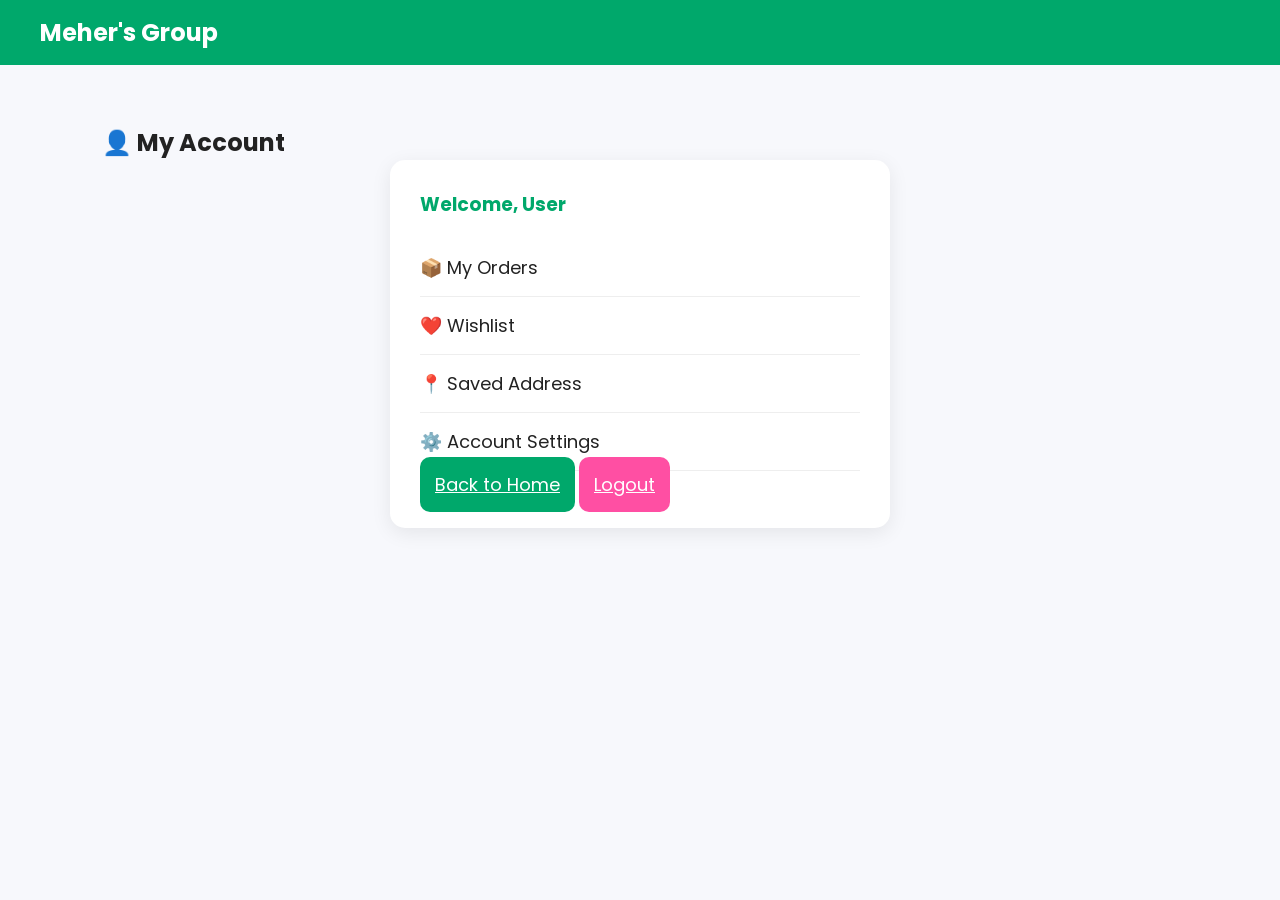
<file: account.html>
<!DOCTYPE html>
<html lang="en">
<head>
<meta charset="UTF-8">
<meta name="viewport" content="width=device-width, initial-scale=1.0">
<title>My Account - Meher's Group</title>
<link rel="stylesheet" href="style.css">
</head>

<body>

<header class="header">
    <h2>Meher's Group</h2>
</header>

<section class="account">

    <h2>👤 My Account</h2>

    <div class="account-card">
        <h3>Welcome, User</h3>

        <p>📦 My Orders</p>
        <p>❤️ Wishlist</p>
        <p>📍 Saved Address</p>
        <p>⚙️ Account Settings</p>

        <a href="index.html" class="checkout-btn">Back to Home</a>
       <a href="login.html" class="checkout-btn" style="margin-top:15px;background:#FF4FA3;">
    Logout
</a> 
    </div>

</section>

</body>
</html>
</file>
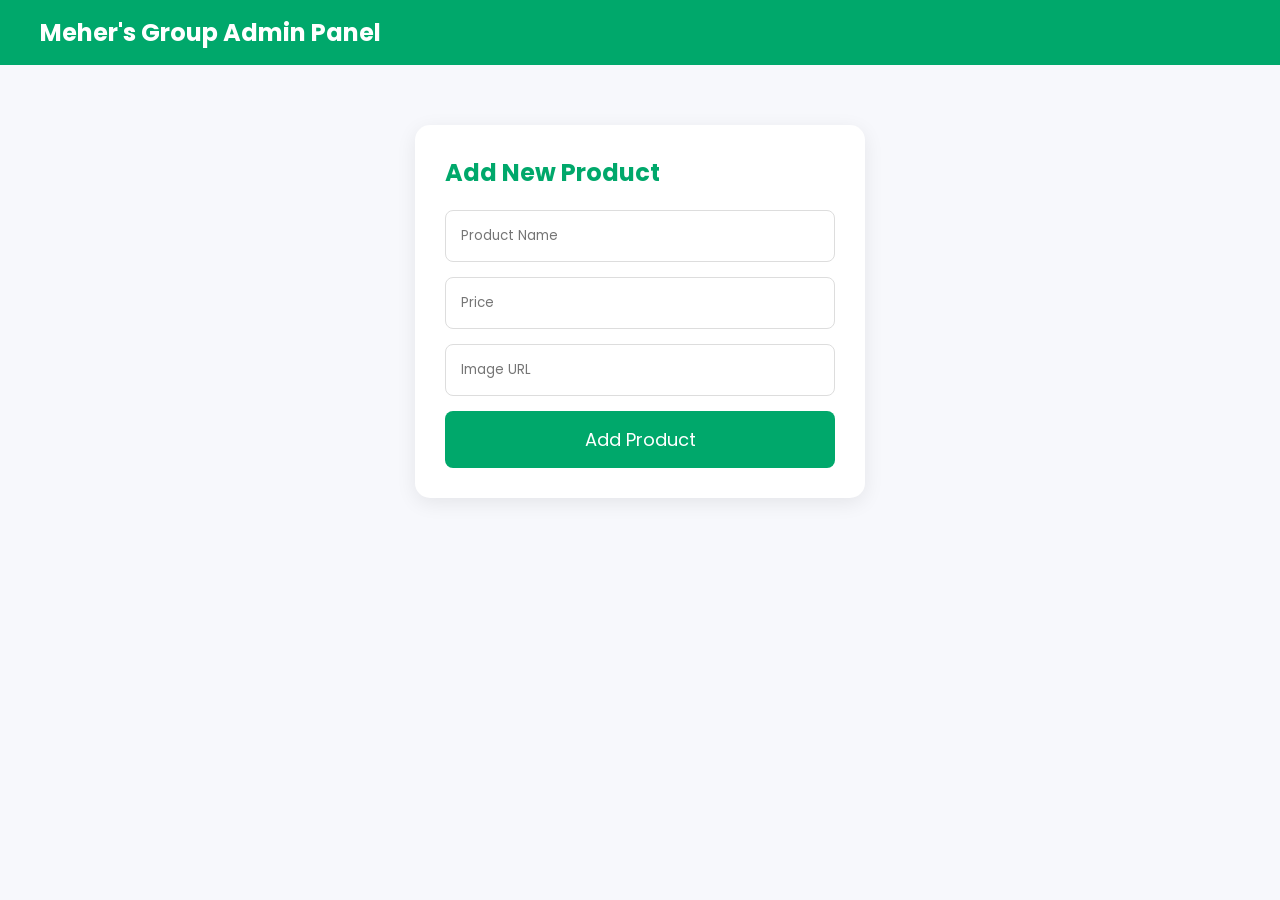
<file: admin.html>
<!DOCTYPE html>
<html lang="en">
<head>
<meta charset="UTF-8">
<meta name="viewport" content="width=device-width, initial-scale=1.0">
<title>Admin Panel - Meher's Group</title>
<link rel="stylesheet" href="style.css">
</head>

<body>

<header class="header">
    <h2>Meher's Group Admin Panel</h2>
</header>

<section class="checkout">

<h2>Add New Product</h2>

<form>

<input type="text" placeholder="Product Name">

<input type="number" placeholder="Price">

<input type="text" placeholder="Image URL">

<button type="submit">
Add Product
</button>

</form>

</section>

 <script src="admin.js"></script>
    
</body>
</html>
</file>
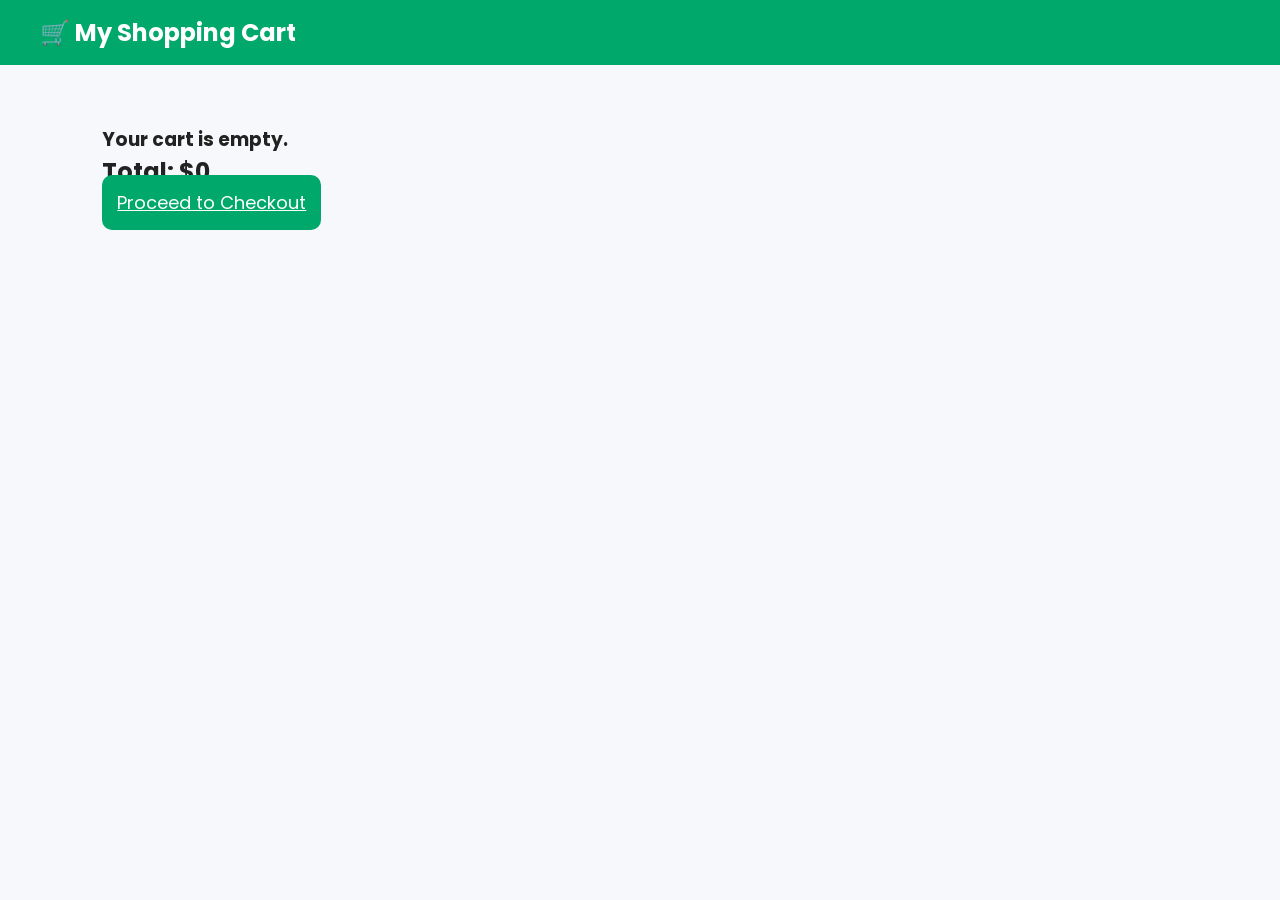
<file: cart.html>
<!DOCTYPE html>
<html lang="en">
<head>
    <meta charset="UTF-8">
    <meta name="viewport" content="width=device-width, initial-scale=1.0">
    <title>Shopping Cart - Meher's Group</title>
    <link rel="stylesheet" href="style.css">
</head>
<body>

<header class="header">
    <h2>🛒 My Shopping Cart</h2>
</header>

<section class="cart-page">
    <div id="cart-items"></div>

    <h2>Total: $<span id="total">0</span></h2>

   <a href="checkout.html" class="checkout-btn">
Proceed to Checkout
</a> 
</section>

<script src="cart.js"></script>

</body>
</html>
</file>
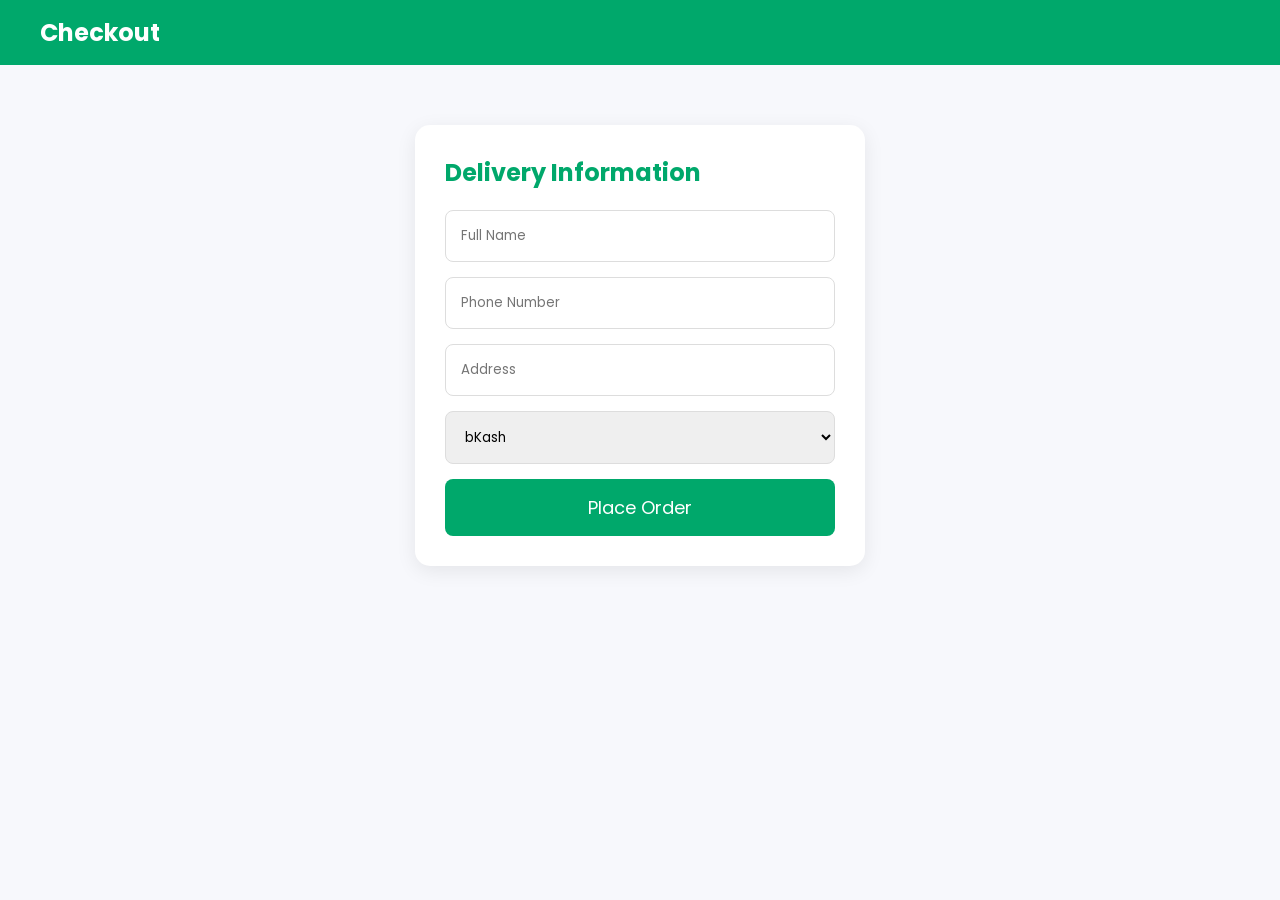
<file: checkout.html>
<!DOCTYPE html>
<html lang="en">
<head>
<meta charset="UTF-8">
<meta name="viewport" content="width=device-width, initial-scale=1.0">
<title>Checkout - Meher's Group</title>

<link rel="stylesheet" href="style.css">
</head>

<body>

<header class="header">
<h2>Checkout</h2>
</header>

<section class="checkout">

<h2>Delivery Information</h2>

<form>

<input type="text" placeholder="Full Name" required>

<input type="text" placeholder="Phone Number" required>

<input type="text" placeholder="Address" required>

<select>
<option>bKash</option>
<option>Nagad</option>
<option>Cash On Delivery</option>
</select>

<button type="submit">
Place Order
</button>

</form>

</section>

</body>
</html>
</file>
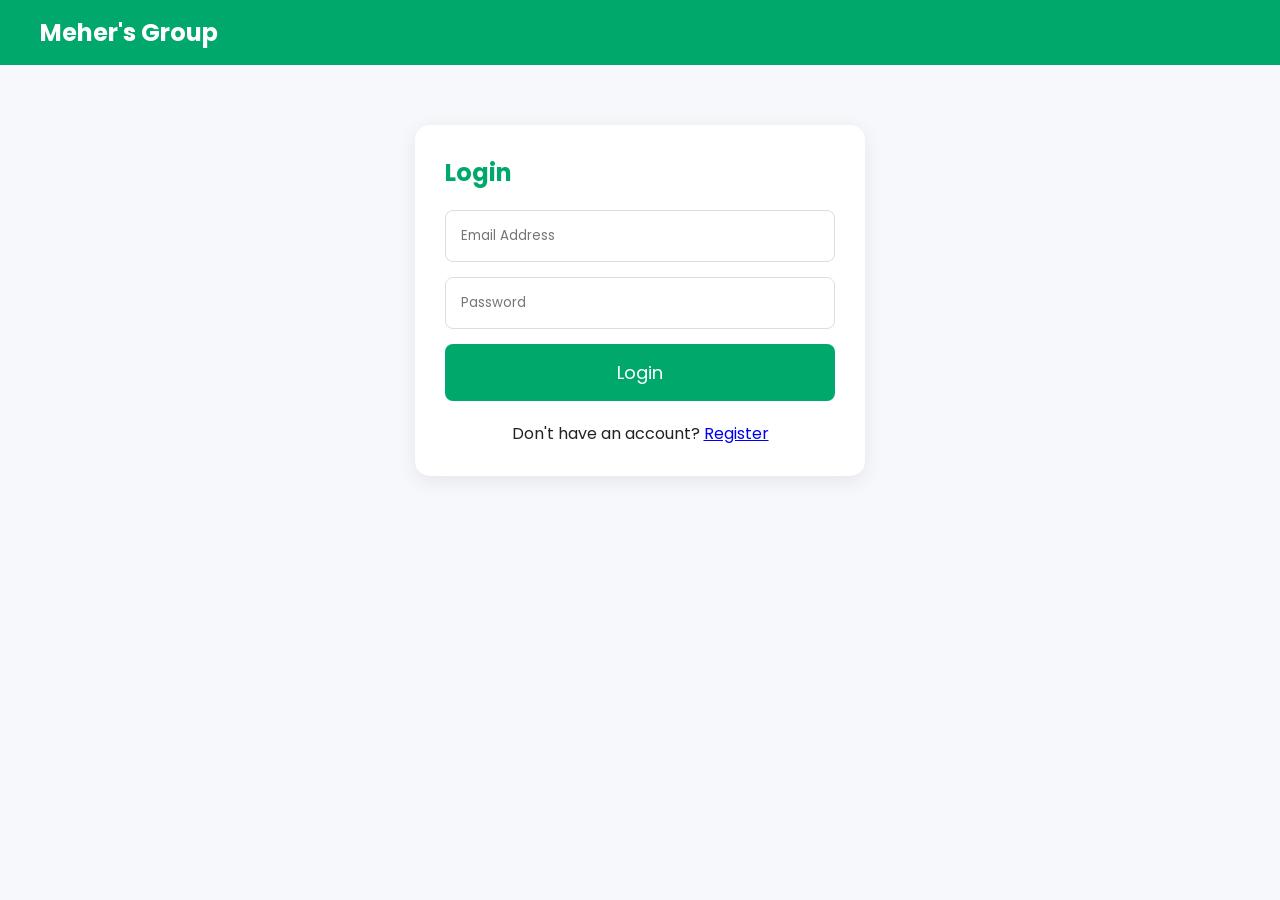
<file: login.html>
<!DOCTYPE html>
<html lang="en">
<head>
<meta charset="UTF-8">
<meta name="viewport" content="width=device-width, initial-scale=1.0">
<title>Login - Meher's Group</title>
<link rel="stylesheet" href="style.css">
</head>

<body>

<header class="header">
    <h2>Meher's Group</h2>
</header>

<section class="checkout">

<h2>Login</h2>

<form action="account.html">

<input type="email" placeholder="Email Address" required>

<input type="password" placeholder="Password" required>

<button type="submit">Login</button>

<p style="text-align:center;margin-top:20px;">
Don't have an account?
<a href="register.html">Register</a>
</p>

</form>

</section>

</body>
</html>
</file>
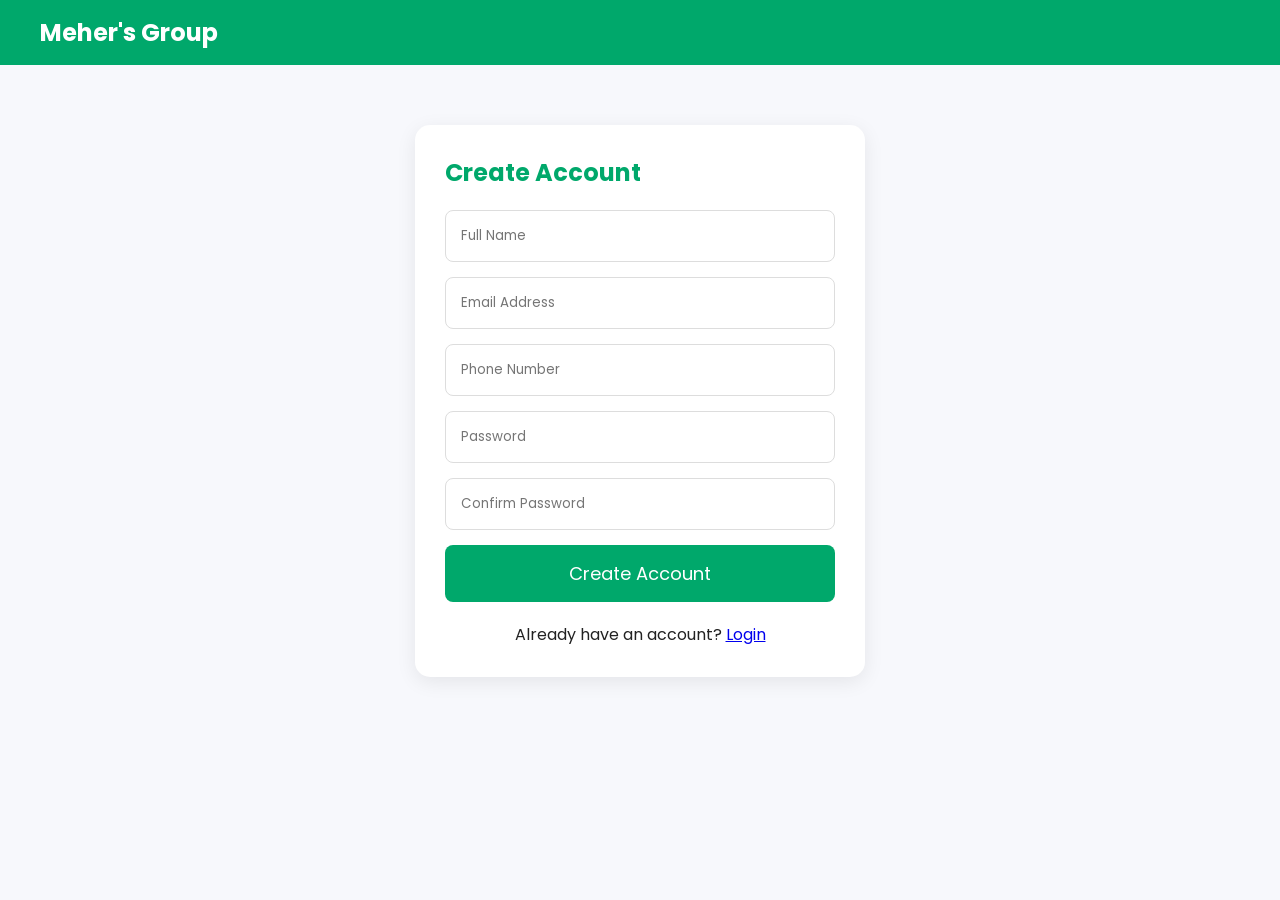
<file: register.html>
<!DOCTYPE html>
<html lang="en">
<head>
<meta charset="UTF-8">
<meta name="viewport" content="width=device-width, initial-scale=1.0">
<title>Register - Meher's Group</title>

<link rel="stylesheet" href="style.css">
</head>

<body>

<header class="header">
    <h2>Meher's Group</h2>
</header>

<section class="checkout">

<h2>Create Account</h2>

<form>

<input type="text" placeholder="Full Name" required>

<input type="email" placeholder="Email Address" required>

<input type="tel" placeholder="Phone Number" required>

<input type="password" placeholder="Password" required>

<input type="password" placeholder="Confirm Password" required>

<button type="submit">Create Account</button>

<p style="text-align:center;margin-top:20px;">
Already have an account?
<a href="login.html">Login</a>
</p>

</form>

</section>

</body>
</html>
</file>
<file: style.css>
/* Google Font */
@import url('https://fonts.googleapis.com/css2?family=Poppins:wght@300;400;500;600;700&display=swap');

*{
    margin:0;
    padding:0;
    box-sizing:border-box;
    font-family:'Poppins',sans-serif;
}

body{
    background:#f7f8fc;
    color:#222;
}

/* Header */
.header{
    display:flex;
    justify-content:space-between;
    align-items:center;
    padding:15px 40px;
    background:#00A86B;
    color:#fff;
    position:sticky;
    top:0;
    z-index:1000;
}

.logo h2{
    color:#fff;
    font-size:28px;
    font-weight:700;
}

.search-box{
    width:45%;
    display:flex;
}

.search-box input{
    width:100%;
    padding:12px;
    border:none;
    border-radius:8px 0 0 8px;
    outline:none;
}

.search-box button{
    background:#FF4FA3;
    color:white;
    border:none;
    padding:0 20px;
    border-radius:0 8px 8px 0;
    cursor:pointer;
}

/* Icons */
.icons i{
    margin-left:20px;
    font-size:22px;
    cursor:pointer;
    transition:.3s;
}

.icons i:hover{
    color:#FF4FA3;
}

/* Navbar */
.navbar{
    background:#fff;
    box-shadow:0 3px 10px rgba(0,0,0,.08);
}

.navbar ul{
    display:flex;
    justify-content:center;
    list-style:none;
}

.navbar li{
    margin:18px;
}

.navbar a{
    text-decoration:none;
    color:#222;
    font-weight:600;
}

.navbar a:hover{
    color:#00A86B;
}

/* Hero */
.hero{
    text-align:center;
    padding:80px 20px;
    background:linear-gradient(135deg,#00A86B,#FF4FA3);
    color:white;
}

.hero h1{
    font-size:48px;
}

.hero p{
    margin:20px 0;
    font-size:18px;
}

.hero button{
    background:white;
    color:#00A86B;
    border:none;
    padding:15px 35px;
    border-radius:30px;
    font-size:16px;
    font-weight:bold;
    cursor:pointer;
}

.hero button:hover{
    background:#FF4FA3;
    color:white;
}

/* Categories */
.categories{
    padding:60px 8%;
}

.grid{
    display:grid;
    grid-template-columns:repeat(auto-fit,minmax(180px,1fr));
    gap:20px;
}

.card{
    background:white;
    padding:35px;
    text-align:center;
    border-radius:15px;
    box-shadow:0 5px 20px rgba(0,0,0,.08);
    transition:.3s;
}

.card:hover{
    transform:translateY(-8px);
}

/* Products */
.products{
    padding:60px 8%;
}

.product-grid{
    display:grid;
    grid-template-columns:repeat(auto-fit,minmax(250px,1fr));
    gap:25px;
}

.product{
    background:white;
    border-radius:15px;
    overflow:hidden;
    box-shadow:0 5px 20px rgba(0,0,0,.08);
    transition:.3s;
}

.product:hover{
    transform:translateY(-8px);
}

.product img{
    width:100%;
}

.product h3{
    padding:15px;
}

.product p{
    color:#00A86B;
    font-weight:bold;
    padding:0 15px;
}

.product button{
    width:90%;
    margin:15px;
    background:#00A86B;
    color:white;
    border:none;
    padding:12px;
    border-radius:8px;
    cursor:pointer;
}

.product button:hover{
    background:#FF4FA3;
}

/* Footer */
footer{
    background:#111;
    color:white;
    text-align:center;
    padding:30px;
}

/* Mobile */
@media(max-width:768px){

.header{
    flex-direction:column;
    gap:15px;
}

.search-box{
    width:100%;
}

.navbar ul{
    flex-wrap:wrap;
}

.hero h1{
    font-size:32px;
}

}
/* Flash Sale */
.flash-sale{
    padding:60px 8%;
    background:#fff;
}

.flash-header{
    display:flex;
    justify-content:space-between;
    align-items:center;
    margin-bottom:30px;
}

.flash-header h2{
    color:#00A86B;
}

.timer{
    background:#FF4FA3;
    color:#fff;
    padding:10px 18px;
    border-radius:8px;
    font-weight:bold;
}

.flash-header button{
    background:#00A86B;
    color:#fff;
    border:none;
    padding:10px 18px;
    border-radius:8px;
    cursor:pointer;
}

.flash-products{
    display:grid;
    grid-template-columns:repeat(auto-fit,minmax(220px,1fr));
    gap:20px;
}

.flash-card{
    background:#fff;
    border-radius:12px;
    box-shadow:0 5px 20px rgba(0,0,0,.08);
    padding:15px;
    transition:.3s;
}

.flash-card:hover{
    transform:translateY(-8px);
}

.flash-card img{
    width:100%;
    border-radius:10px;
}

.flash-card h3{
    margin:12px 0;
}

.price{
    color:#00A86B;
    font-weight:bold;
}

.price span{
    color:#999;
    text-decoration:line-through;
    margin-left:8px;
}

.flash-card button{
    width:100%;
    margin-top:15px;
    background:#FF4FA3;
    color:#fff;
    border:none;
    padding:12px;
    border-radius:8px;
    cursor:pointer;
}
/* Popular Categories */

.popular-categories{
    padding:60px 8%;
    background:#f7f8fc;
}

.popular-categories h2{
    margin-bottom:25px;
    color:#00A86B;
}

.category-grid{
    display:grid;
    grid-template-columns:repeat(auto-fit,minmax(140px,1fr));
    gap:20px;
}

.category-box{
    background:#fff;
    border-radius:15px;
    padding:25px;
    text-align:center;
    font-size:40px;
    cursor:pointer;
    transition:.3s;
    box-shadow:0 5px 15px rgba(0,0,0,.08);
}

.category-box p{
    font-size:16px;
    margin-top:10px;
    color:#333;
}

.category-box:hover{
    background:#00A86B;
    color:#fff;
    transform:translateY(-8px);
}

.category-box:hover p{
    color:#fff;
}
/* Top Brands */

.top-brands{
    padding:60px 8%;
    background:#ffffff;
}

.top-brands h2{
    color:#00A86B;
    margin-bottom:25px;
}

.brands-grid{
    display:grid;
    grid-template-columns:repeat(auto-fit,minmax(180px,1fr));
    gap:20px;
}

.brand-card{
    background:#fff;
    border-radius:12px;
    padding:25px;
    text-align:center;
    font-size:22px;
    font-weight:600;
    box-shadow:0 5px 15px rgba(0,0,0,.08);
    transition:.3s;
    cursor:pointer;
}

.brand-card:hover{
    background:#FF4FA3;
    color:#fff;
    transform:translateY(-8px);
}
/* Today's Deals */

.today-deals{
    padding:60px 8%;
    background:#f8f8f8;
}

.section-title{
    display:flex;
    justify-content:space-between;
    align-items:center;
    margin-bottom:25px;
}

.section-title h2{
    color:#00A86B;
}

.section-title a{
    color:#FF4FA3;
    text-decoration:none;
    font-weight:600;
}

.deals-grid{
    display:grid;
    grid-template-columns:repeat(auto-fit,minmax(220px,1fr));
    gap:20px;
}

.deal-card{
    background:#fff;
    border-radius:12px;
    padding:15px;
    position:relative;
    box-shadow:0 5px 15px rgba(0,0,0,.08);
    transition:.3s;
}

.deal-card:hover{
    transform:translateY(-8px);
}

.discount{
    position:absolute;
    top:12px;
    left:12px;
    background:#FF4FA3;
    color:#fff;
    padding:5px 10px;
    border-radius:6px;
    font-size:13px;
    font-weight:bold;
}

.deal-card img{
    width:100%;
    border-radius:10px;
}

.deal-card h3{
    margin:15px 0 10px;
}

.deal-card .price{
    display:flex;
    gap:10px;
    align-items:center;
    margin-bottom:15px;
}

.deal-card del{
    color:#888;
}

.deal-card button{
    width:100%;
    padding:12px;
    border:none;
    border-radius:8px;
    background:#00A86B;
    color:#fff;
    cursor:pointer;
    font-weight:600;
}

.deal-card button:hover{
    background:#FF4FA3;
}
/* Hero Slider */

.hero-slider{
    position:relative;
    width:100%;
    height:500px;
    overflow:hidden;
}

.slide{
    position:absolute;
    width:100%;
    height:100%;
    display:none;
}

.slide.active{
    display:block;
}

.slide img{
    width:100%;
    height:100%;
    object-fit:cover;
}

.slide-content{
    position:absolute;
    top:50%;
    left:8%;
    transform:translateY(-50%);
    color:#fff;
}

.slide-content h1{
    font-size:50px;
    margin-bottom:15px;
}

.slide-content p{
    font-size:22px;
    margin-bottom:25px;
}

.btn{
    background:#00A86B;
    color:#fff;
    padding:14px 30px;
    border-radius:8px;
    text-decoration:none;
    font-weight:600;
}

.btn:hover{
    background:#FF4FA3;
}
.cart-icon{
    position:relative;
    cursor:pointer;
}

#cart-count{
    position:absolute;
    top:-8px;
    right:-10px;
    background:#FF4FA3;
    color:#fff;
    width:20px;
    height:20px;
    border-radius:50%;
    display:flex;
    justify-content:center;
    align-items:center;
    font-size:12px;
    font-weight:bold;
}
/* Cart Page */

.cart-page{
    padding:60px 8%;
}

.cart-item{
    display:flex;
    justify-content:space-between;
    align-items:center;
    background:#fff;
    margin-bottom:15px;
    padding:20px;
    border-radius:10px;
    box-shadow:0 3px 10px rgba(0,0,0,.08);
}

.cart-item button{
    background:red;
    color:#fff;
    border:none;
    padding:10px 15px;
    border-radius:6px;
    cursor:pointer;
}

.checkout-btn{
    margin-top:30px;
    width:100%;
    padding:15px;
    background:#00A86B;
    color:#fff;
    border:none;
    border-radius:10px;
    font-size:18px;
    cursor:pointer;
}
/* Checkout */

.checkout{
    width:450px;
    margin:60px auto;
    background:#fff;
    padding:30px;
    border-radius:15px;
    box-shadow:0 5px 20px rgba(0,0,0,.08);
}

.checkout h2{
    margin-bottom:20px;
    color:#00A86B;
}

.checkout input,
.checkout select{
    width:100%;
    padding:15px;
    margin-bottom:15px;
    border:1px solid #ddd;
    border-radius:8px;
}

.checkout button{
    width:100%;
    padding:15px;
    border:none;
    background:#00A86B;
    color:#fff;
    font-size:18px;
    border-radius:8px;
    cursor:pointer;

    text-decoration: none;
display: block;
text-align: center;
}

.checkout button:hover{
    background:#FF4FA3;
}
/* Account */

.account{
    padding:60px 8%;
}

.account-card{
    max-width:500px;
    margin:auto;
    background:#fff;
    padding:30px;
    border-radius:15px;
    box-shadow:0 5px 20px rgba(0,0,0,.08);
}

.account-card h3{
    margin-bottom:20px;
    color:#00A86B;
}

.account-card p{
    padding:15px 0;
    border-bottom:1px solid #eee;
    font-size:18px;
}
/* Banner Slider */

.slider{
    width:100%;
    overflow:hidden;
}

.slider img{
    width:100%;
    height:450px;
    object-fit:cover;
    border-radius:0 0 20px 20px;
}
/* Home Layout */

.home-layout{
    display:flex;
    gap:20px;
    padding:40px 8%;
}

.sidebar{
    width:280px;
    background:#fff;
    border-radius:12px;
    padding:20px;
    box-shadow:0 5px 15px rgba(0,0,0,.08);
}

.sidebar h3{
    color:#00A86B;
    margin-bottom:15px;
}

.sidebar ul{
    list-style:none;
    padding:0;
}

.sidebar li{
    padding:12px 0;
    border-bottom:1px solid #eee;
    cursor:pointer;
}

.sidebar li:hover{
    color:#FF4FA3;
}

.offer-box{
    flex:1;
    background:linear-gradient(135deg,#00A86B,#FF4FA3);
    color:white;
    border-radius:12px;
    padding:40px;
}

.offer-box h2{
    margin-bottom:15px;
}

.offer-box p{
    font-size:18px;
    margin-bottom:20px;
}

@media(max-width:768px){

.home-layout{
    flex-direction:column;
}

.sidebar{
    width:100%;
}

}
</file>
